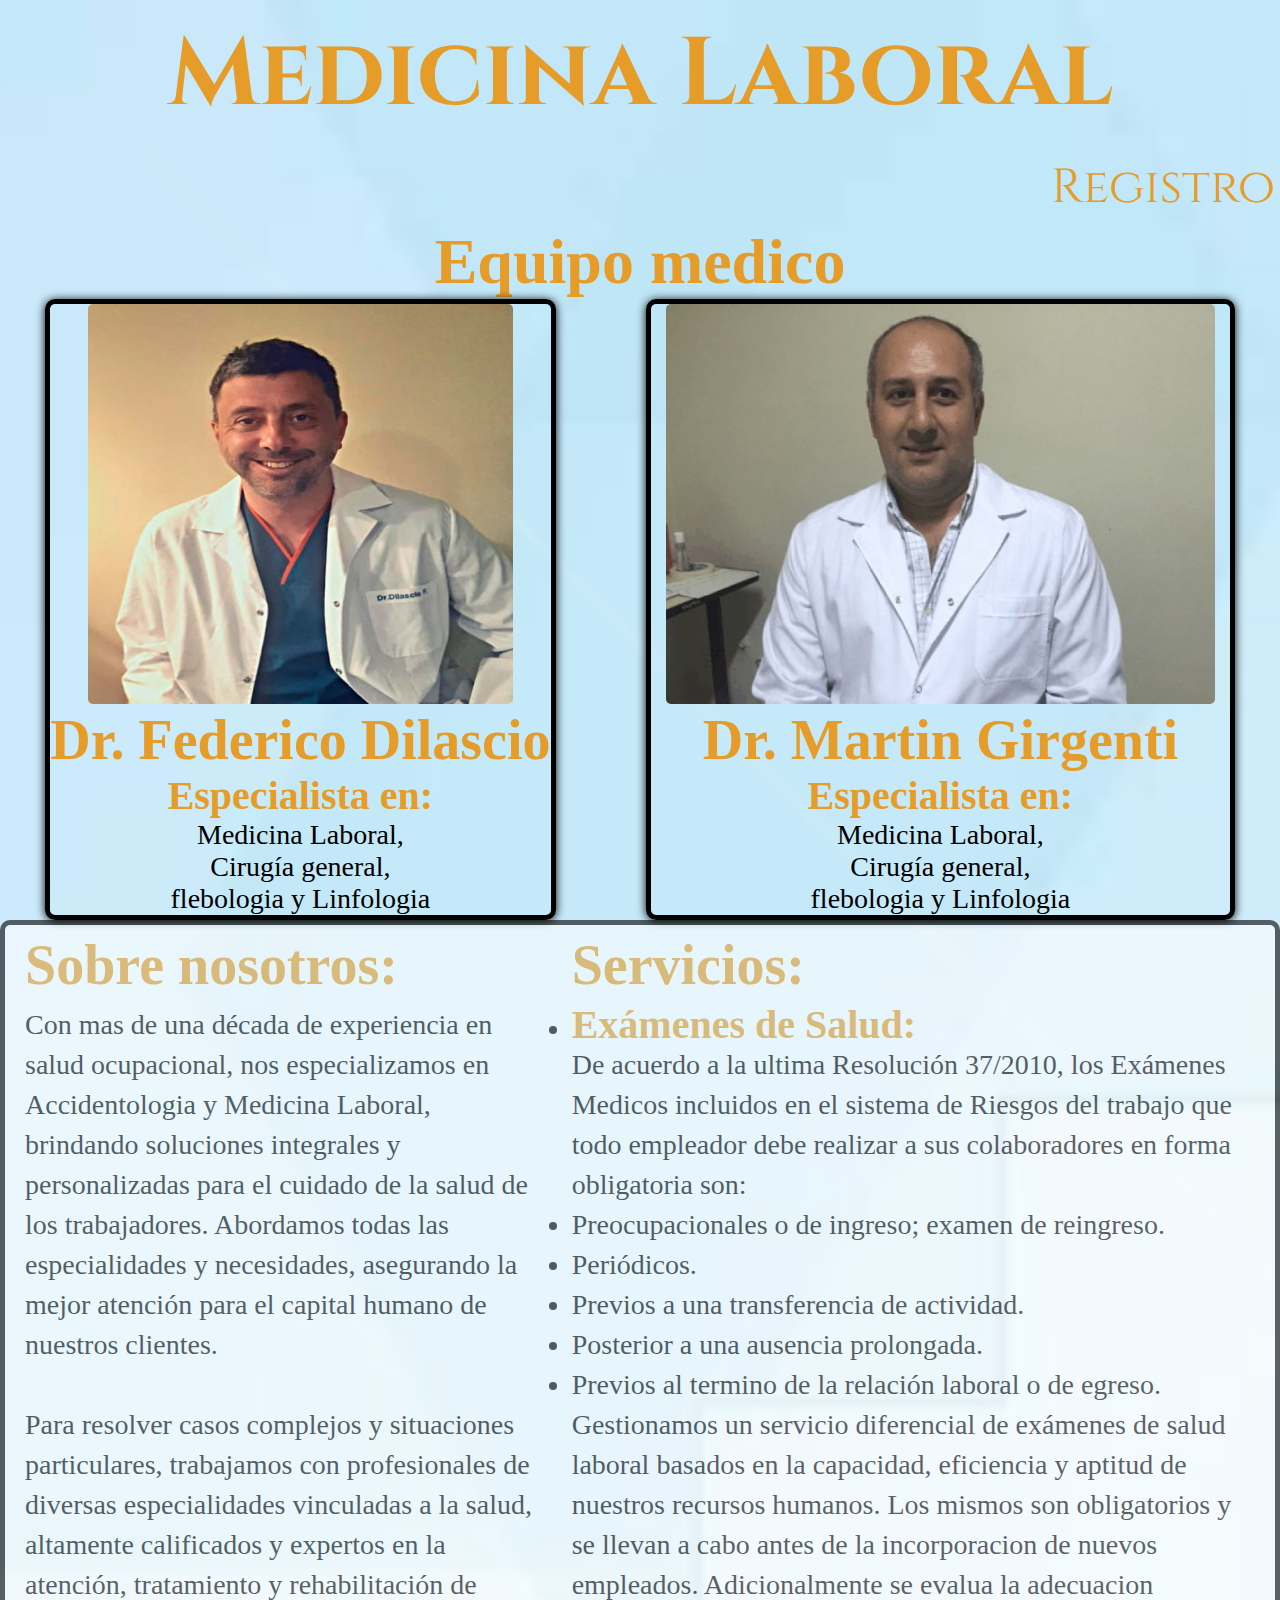
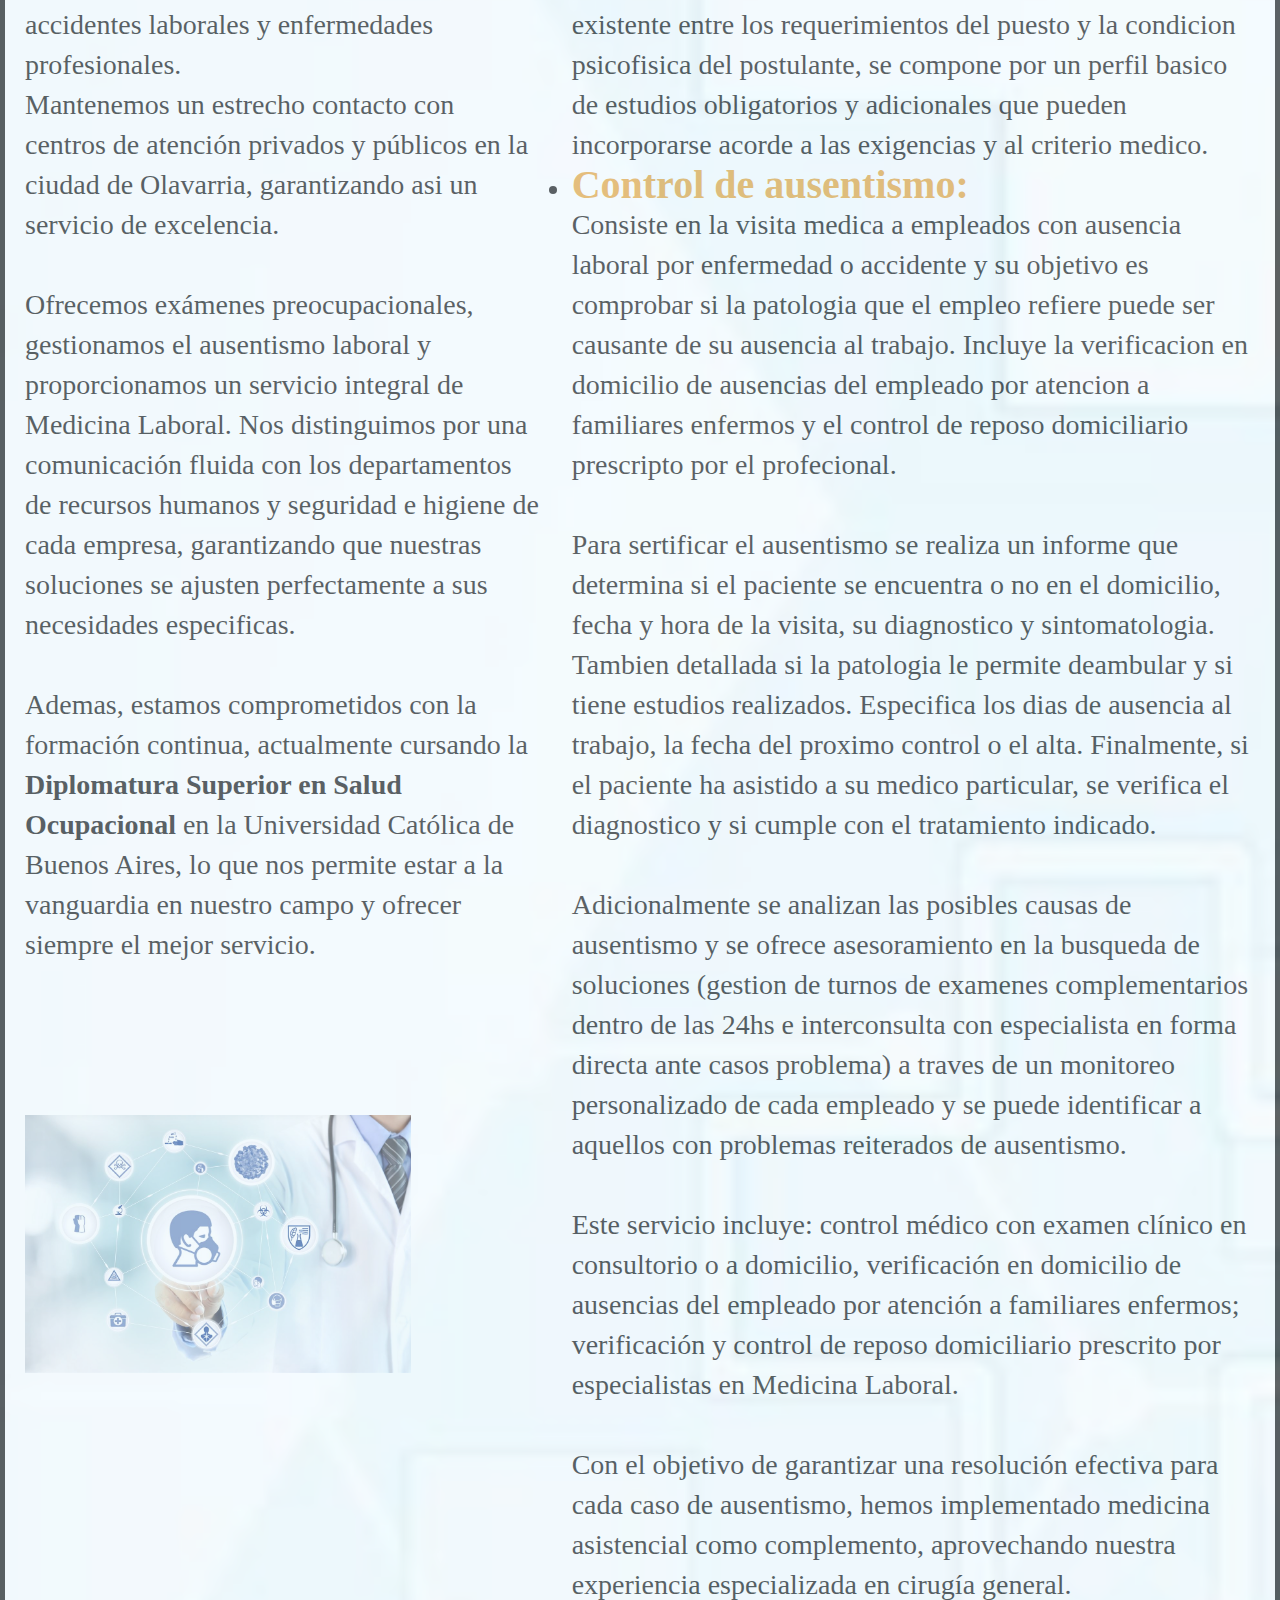
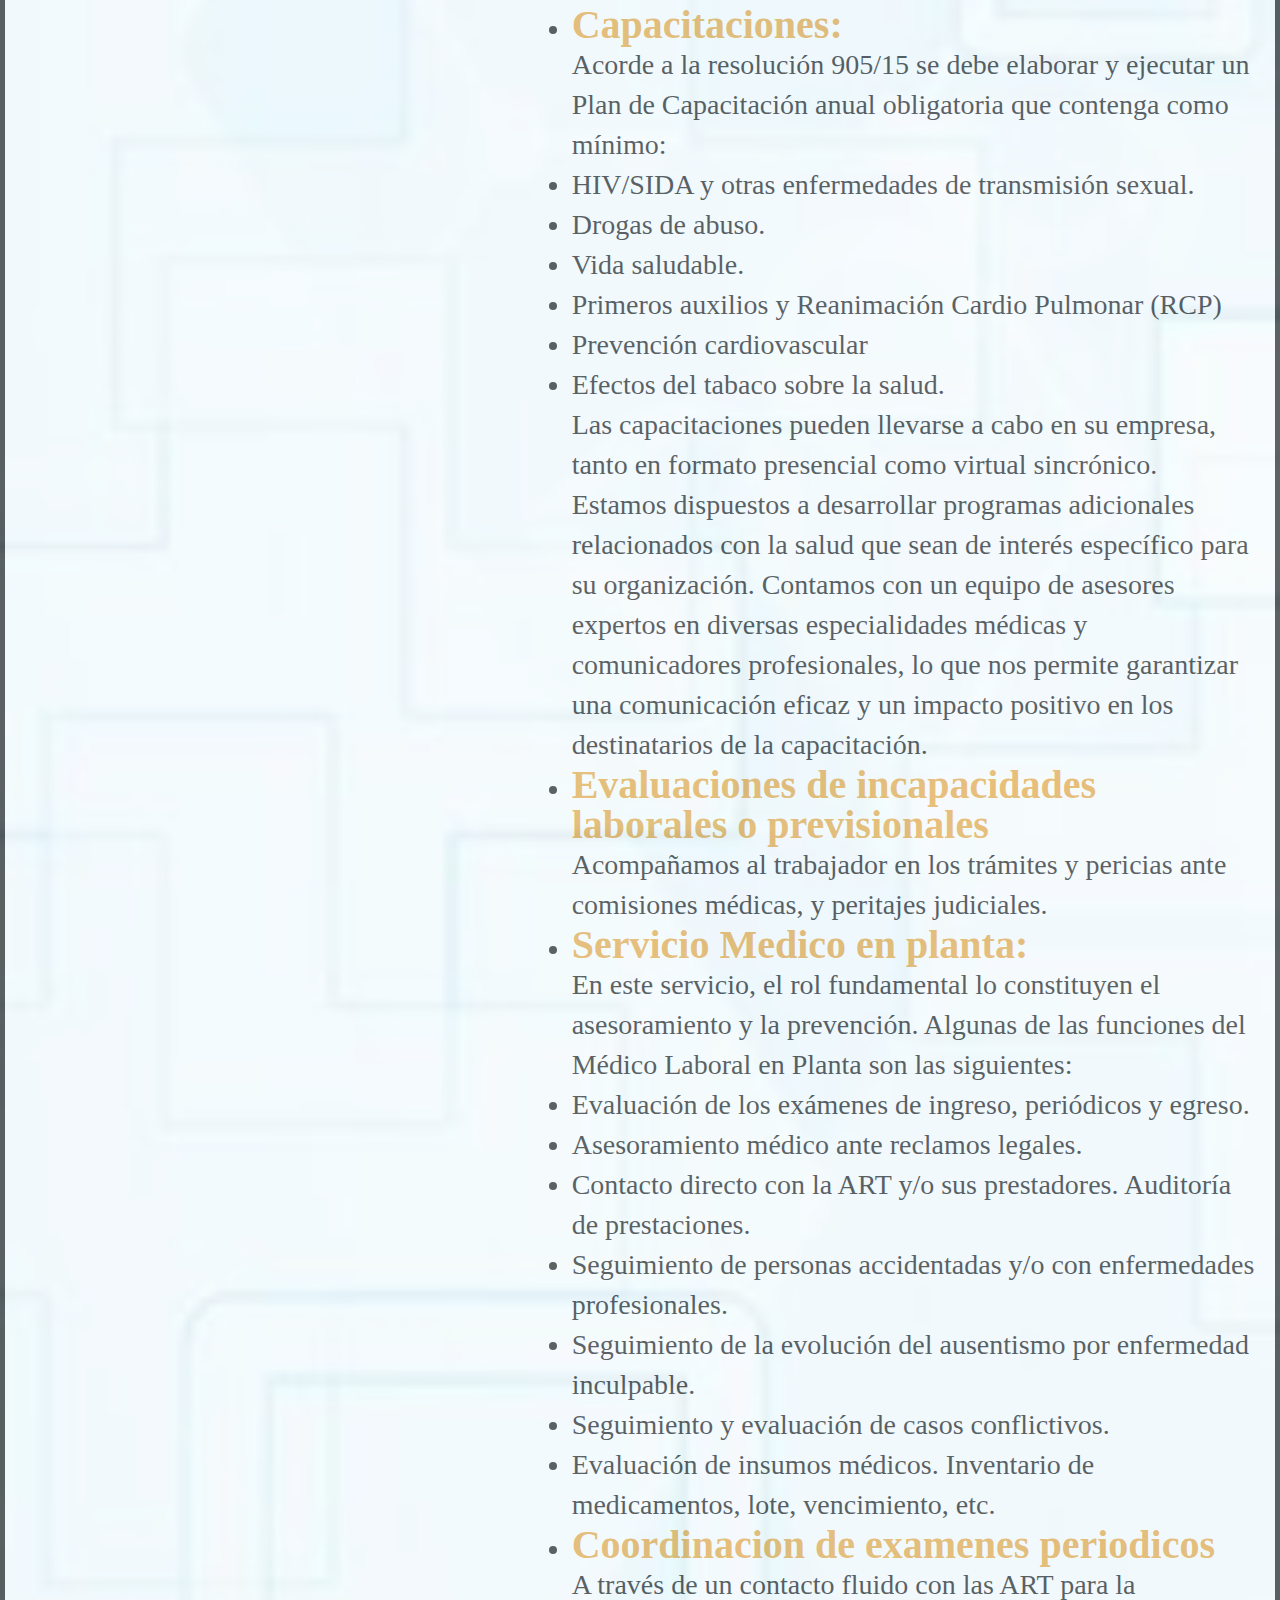
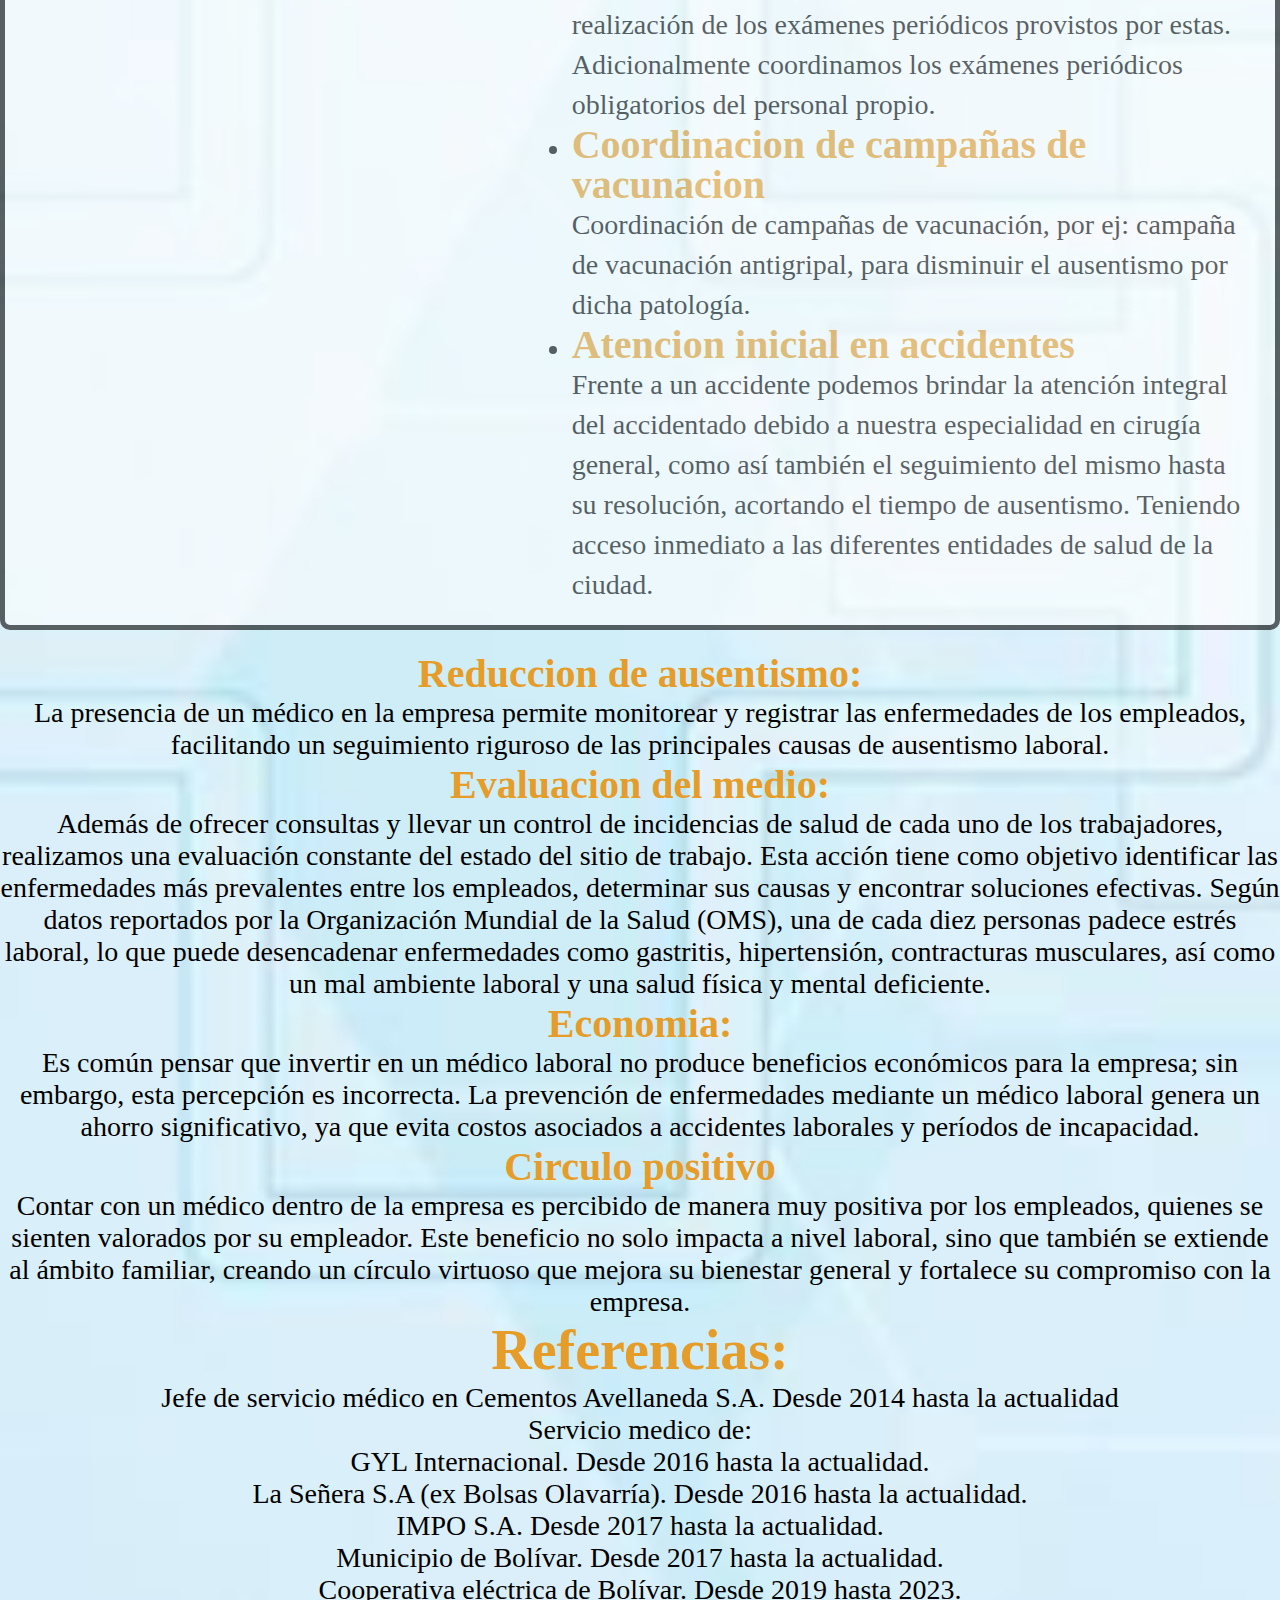
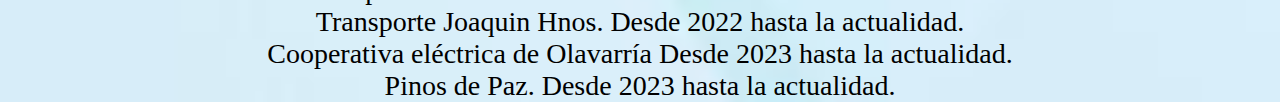
<file: index.html>
<!DOCTYPE html>
<html lang="es">
<head>
    <meta charset="UTF-8">
    <meta name="viewport" content="width=device-width, initial-scale=1.0">
    <title>Document</title>
    <!-- Estilos -->
     <link rel="stylesheet" href="/css/style.css">
</head>
<body class="Body">
    <div class="container-primry">
        <header>
            <div class="encabezado">
                <div class="title"><h1>Medicina Laboral</h1></div>
                <div class="form"><a href="/html/registro.html">Registro</a></div>            
            </div>
        </header>
        <nav class="menu">
            <div class="profecionales">
                <div class="equipo-medico">
                    <h1>Equipo medico</h1>
                    <div class="container">
                        <div class="dilascio">
                            <img class="img" src="/img/Dilascio.F.jpg" alt="">
                            <div class="sub-title"><h2>Dr. Federico Dilascio</h2>
                            <p class="col"><h3>Especialista en:</h3></p>
                            <p>Medicina Laboral, <br> Cirugía general, <br> flebologia y Linfologia</p>
                        </div>
                        </div>
                        
                        <div class="girgenti">
                            <img class="img" src="/img/bocha girgenti.jpg" alt="">
                            <div class="sub-title"><h2>Dr. Martin Girgenti</h2>
                            <p class="col"><h3>Especialista en:</h3></p>
                            <p>Medicina Laboral, <br> Cirugía general, <br> flebologia y Linfologia</p>
                        </div>
                        </div>
                    </div>
                </div>

            </div>
        </nav>
        <aside class="datos">
            <div class="info-prof">
                <h2 class="sub-title">Sobre nosotros:</h2>
                <p>Con mas de una década de experiencia en salud ocupacional, nos especializamos en Accidentologia
                    y Medicina Laboral, brindando soluciones integrales y personalizadas para el cuidado de la salud de los trabajadores.
                    Abordamos todas las especialidades y necesidades, asegurando la mejor atención para el capital humano de nuestros clientes. <br>
                    <br>
                    Para resolver casos complejos y situaciones particulares, trabajamos con profesionales de diversas especialidades vinculadas a la salud,
                    altamente calificados y expertos en la atención, tratamiento y rehabilitación de accidentes laborales y enfermedades profesionales. <br>
                    Mantenemos un estrecho contacto con centros de atención privados y públicos en la ciudad de Olavarria, garantizando asi un
                    servicio de excelencia. <br>
                    <br>
                    Ofrecemos exámenes preocupacionales, gestionamos el ausentismo laboral y proporcionamos un servicio integral de Medicina Laboral. Nos distinguimos por 
                    una comunicación fluida con los departamentos de recursos humanos y seguridad e higiene de cada empresa, garantizando que nuestras soluciones 
                    se ajusten perfectamente a sus necesidades especificas. <br>
                    <br>
                    Ademas, estamos comprometidos con la formación continua, actualmente cursando la <b>Diplomatura Superior en Salud Ocupacional</b> en la Universidad Católica de Buenos Aires,
                    lo que nos permite estar a la vanguardia en nuestro campo y ofrecer siempre el mejor servicio. 
                    <img src="/img/Master-Medicina-Ocupacional.jpg" alt="">
                </p>
            </div>
            <div class="service">
                <h2 class="sub-title">Servicios:</h2>
                <div class="examenes">
                    <ul>
                        <li><h3>Exámenes de Salud:</h3></li>
                    </ul>
                    <p>De acuerdo a la ultima Resolución 37/2010, los Exámenes Medicos incluidos en el sistema de Riesgos del trabajo que todo empleador debe realizar a sus colaboradores en forma obligatoria son: <br>
                    <ul>
                        <li>Preocupacionales o de ingreso; examen de reingreso.</li>
                        <li>Periódicos.</li>
                        <li>Previos a una transferencia de actividad.</li>
                        <li>Posterior a una ausencia prolongada.</li>
                        <li>Previos al termino de la relación laboral o de egreso.</li>
                    </ul></p>
                    <p>Gestionamos un servicio diferencial de exámenes de salud laboral basados en la capacidad, eficiencia y aptitud de nuestros recursos humanos.
                        Los mismos son obligatorios y se llevan a cabo antes de la incorporacion de nuevos empleados. Adicionalmente se evalua la adecuacion existente entre los requerimientos
                        del puesto y la condicion psicofisica del postulante, se compone por un perfil basico de estudios obligatorios y adicionales que pueden incorporarse 
                        acorde a las exigencias y al criterio medico.
                    </p>
                </div>
                <div class="control-aus">
                    <ul>
                        <li><h3>Control de ausentismo:</h3></li>
                    </ul>
                    <p>Consiste en la visita medica a empleados con ausencia laboral por enfermedad o accidente y su objetivo es comprobar si la patologia
                        que el empleo refiere puede ser causante de su ausencia al trabajo. Incluye la verificacion en domicilio
                        de ausencias del empleado por atencion a familiares enfermos y el control de reposo domiciliario prescripto por el profecional. <br>
                        <br>
                        Para sertificar el ausentismo se realiza un informe que determina si el paciente se encuentra o no en el domicilio, fecha y hora de la visita,
                        su diagnostico y sintomatologia. Tambien detallada si la patologia le permite deambular y si tiene estudios realizados. Especifica los
                        dias de ausencia al trabajo, la fecha del proximo control o el alta. Finalmente, si el paciente ha asistido a su medico particular, se verifica el diagnostico
                        y si cumple con el tratamiento indicado. <br>
                        <br>
                        Adicionalmente se analizan las posibles causas de ausentismo y se ofrece asesoramiento en la busqueda de soluciones (gestion de turnos de examenes complementarios dentro de las 24hs e 
                        interconsulta con especialista en forma directa ante casos problema) a traves de un monitoreo personalizado de cada empleado y se puede identificar 
                        a aquellos con problemas reiterados de ausentismo. <br>
                        <br>
                        Este servicio incluye: control médico con examen clínico en consultorio o a domicilio,
                        verificación en domicilio de ausencias del empleado por atención a familiares enfermos;
                        verificación y control de reposo domiciliario prescrito por especialistas en Medicina Laboral. <br>
                        <br>
                        Con el objetivo de garantizar una resolución efectiva para cada caso de ausentismo, hemos
                        implementado medicina asistencial como complemento, aprovechando nuestra experiencia
                        especializada en cirugía general.
                    </p>
                </div>
                <div class="capacitaciones">
                    <ul>
                        <li><h3>Capacitaciones:</h3></li>
                    </ul>
                    <p>Acorde a la resolución 905/15 se debe elaborar y ejecutar un Plan de Capacitación anual
                        obligatoria que contenga como mínimo:
                    <ul>
                        <li>HIV/SIDA y otras enfermedades de transmisión sexual.</li>
                        <li>Drogas de abuso.</li>
                        <li>Vida saludable.</li>
                        <li>Primeros auxilios y Reanimación Cardio Pulmonar (RCP)</li>
                        <li>Prevención cardiovascular</li>
                        <li>Efectos del tabaco sobre la salud.</li>
                    </ul>
                    <p>Las capacitaciones pueden llevarse a cabo en su empresa, tanto en formato presencial como
                    virtual sincrónico. Estamos dispuestos a desarrollar programas adicionales relacionados con la
                    salud que sean de interés específico para su organización. Contamos con un equipo de
                    asesores expertos en diversas especialidades médicas y comunicadores profesionales, lo que
                    nos permite garantizar una comunicación eficaz y un impacto positivo en los destinatarios de la
                    capacitación.
                    </p>
                </p>
                </div>
                <div class="evaluaciones">
                    <ul>
                        <li><h3>Evaluaciones de incapacidades laborales o previsionales</h3></li>                   
                    </ul>
                    <p>Acompañamos al trabajador en los trámites y pericias ante comisiones médicas, y peritajes
                        judiciales.</p>
                </div>
                <div class="serv-med">
                    <ul><li><h3>Servicio Medico en planta:</h3></li></ul>
                    <p>En este servicio, el rol fundamental lo constituyen el asesoramiento y la prevención. Algunas de
                        las funciones del Médico Laboral en Planta son las siguientes:
                    <ul>
                        <li>Evaluación de los exámenes de ingreso, periódicos y egreso.</li>
                        <li>Asesoramiento médico ante reclamos legales.</li>
                        <li>Contacto directo con la ART y/o sus prestadores. Auditoría de prestaciones.</li>
                        <li>Seguimiento de personas accidentadas y/o con enfermedades profesionales.</li>
                        <li>Seguimiento de la evolución del ausentismo por enfermedad inculpable.</li>
                        <li>Seguimiento y evaluación de casos conflictivos.</li>
                        <li>Evaluación de insumos médicos. Inventario de medicamentos, lote, vencimiento, etc.</li>
                    </ul></p>
                </div>
                <div class="coordinacion">
                    <ul>
                        <li><h3>Coordinacion de examenes periodicos</h3></li>
                        
                    </ul>
                    <p>A través de un contacto fluido con las ART para la realización de los exámenes periódicos
                        provistos por estas. Adicionalmente coordinamos los exámenes periódicos obligatorios del
                        personal propio.</p>
                </div>
                <div class="campañas-vac">
                    <ul>
                        <li><h3>Coordinacion de campañas de vacunacion</h3></li>                    
                    </ul>
                    <p>Coordinación de campañas de vacunación, por ej: campaña de vacunación antigripal, para
                        disminuir el ausentismo por dicha patología.</p>
                </div>
                <div class="ate-inicial">
                    <ul>
                        <li><h3>Atencion inicial en accidentes</h3></li>
                    </ul>
                    <p>Frente a un accidente podemos brindar la atención integral del accidentado debido a nuestra
                        especialidad en cirugía general, como así también el seguimiento del mismo hasta su
                        resolución, acortando el tiempo de ausentismo. Teniendo acceso inmediato a las diferentes
                        entidades de salud de la ciudad.</p>
                </div>
            </div>
        </aside>
        <section class="beneficios">
            <div class="reduccion">
                <ul>
                    <li><h3>Reduccion de ausentismo:</h3></li>
                </ul>
                <p>La presencia de un médico en la empresa permite monitorear y registrar las enfermedades de
                    los empleados, facilitando un seguimiento riguroso de las principales causas de ausentismo
                    laboral.</p>
            </div>
            <div class="evaluacion">
                <ul>
                    <li><h3>Evaluacion del medio:</h3></li>
                </ul>
                <p>Además de ofrecer consultas y llevar un control de incidencias de salud de cada uno de los
                    trabajadores, realizamos una evaluación constante del estado del sitio de trabajo. Esta acción
                    tiene como objetivo identificar las enfermedades más prevalentes entre los empleados,
                    determinar sus causas y encontrar soluciones efectivas. Según datos reportados por la
                    Organización Mundial de la Salud (OMS), una de cada diez personas padece estrés laboral, lo
                    que puede desencadenar enfermedades como gastritis, hipertensión, contracturas musculares,
                    así como un mal ambiente laboral y una salud física y mental deficiente.</p>
            </div>
            <div class="economia">
                <ul>
                    <li><h3>Economia:</h3></li>                
                </ul>
                <p>Es común pensar que invertir en un médico laboral no produce beneficios económicos para la
                    empresa; sin embargo, esta percepción es incorrecta. La prevención de enfermedades mediante
                    un médico laboral genera un ahorro significativo, ya que evita costos asociados a accidentes
                    laborales y períodos de incapacidad.</p>
            </div>
            <div class="circulo">
                <ul>
                    <li><h3>Circulo positivo</h3></li>
                </ul>
                <p>Contar con un médico dentro de la empresa es percibido de manera muy positiva por los
                    empleados, quienes se sienten valorados por su empleador. Este beneficio no solo impacta a
                    nivel laboral, sino que también se extiende al ámbito familiar, creando un círculo virtuoso que
                    mejora su bienestar general y fortalece su compromiso con la empresa.</p>
            </div>
        </section>
        <footer class="pie">
            <h2>Referencias:</h2>
            <ul>           
                <li>Jefe de servicio médico en Cementos Avellaneda S.A. Desde 2014 hasta la actualidad</li>            
            </ul>
            <p>Servicio medico de:</p>
            <ul>
                <li>GYL Internacional. Desde 2016 hasta la actualidad.</li>
                <li>La Señera S.A (ex Bolsas Olavarría). Desde 2016 hasta la actualidad.</li>
                <li>IMPO S.A. Desde 2017 hasta la actualidad.</li>
                <li>Municipio de Bolívar. Desde 2017 hasta la actualidad.</li>
                <li>Cooperativa eléctrica de Bolívar. Desde 2019 hasta 2023.</li>
                <li>Transporte Joaquin Hnos. Desde 2022 hasta la actualidad.</li>
                <li>Cooperativa eléctrica de Olavarría Desde 2023 hasta la actualidad.</li>
                <li>Pinos de Paz. Desde 2023 hasta la actualidad.</li>

            </ul>
        </footer>
    </div>

    <script src="/js/admin.js"></script>
</body>
</html>
</file>
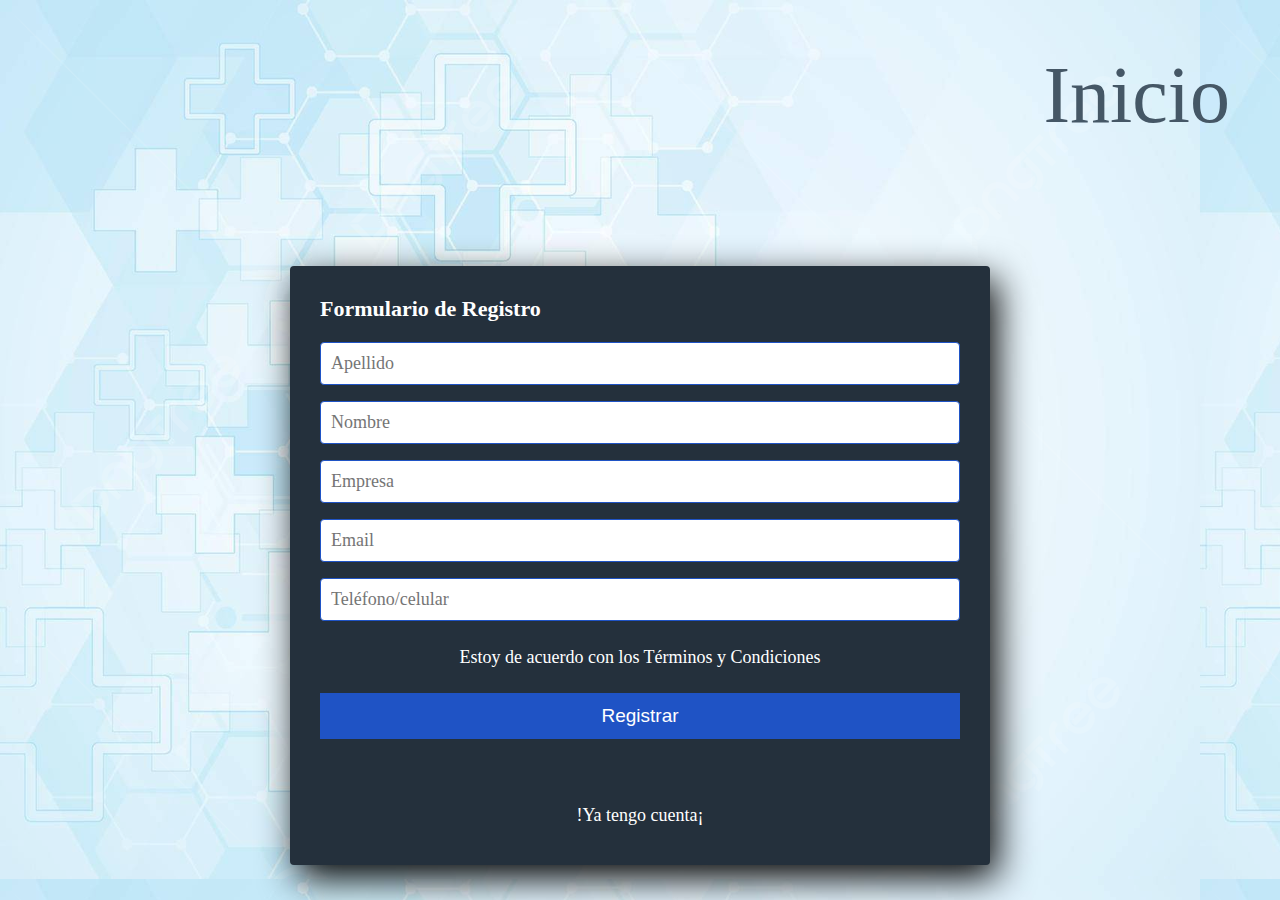
<file: html/registro.html>
<!DOCTYPE html>
<html lang="es">
<head>
    <meta charset="UTF-8">
    <meta name="viewport" content="width=device-width, initial-scale=1.0">
    <title>Document</title>
     <!-- Estilos -->
     <link rel="stylesheet" href="/css/style.css">
</head>
<body class="register">
    <header class="inicio">
        <a href="/index.html">  Inicio</a>
    </header>
    <section class="form-register">
        <h4>Formulario de Registro</h4>
        <input class="controls" type="text" name="apellido" id="apellido" placeholder="Apellido">
        <label for="Apellido"></label>
        <input class="controls" type="text" name="nombre" id="nombre" placeholder="Nombre">
        <label for="Nombre"></label>
        <input class="controls" type="text" name="empresa" id="empresa" placeholder="Empresa">
        <label for="Empresa"></label>
        <input class="controls" type="email" name="email" id="email" placeholder="Email">
        <label for="Email"></label>
        <input class="controls" type="number" name="teléfono" id="number" placeholder="Teléfono/celular">
        <label for="Number"></label>
        <p>Estoy de acuerdo con los <a href="#">Términos y Condiciones</a></p>
        <button type="submit" class="button" onclick="">Registrar</button >
        <p class="warnings" id="warnings"></p>        
        <p><a href="#">!Ya tengo cuenta¡</a></p>
    </section>



<!-- JavaScript -->
    <script src="/js/admin.js"></script>
</body>
</html>
</file>
<file: css/style.css>
@import url('https://fonts.googleapis.com/css2?family=Cinzel:wght@400..900&family=Comfortaa:wght@300..700&family=Dancing+Script:wght@400..700&family=Ga+Maamli&family=Lobster&display=swap');



*{
    margin: 0;
    padding: 0;
    box-sizing: border-box;
}
:root{
    /* fondo */
    --primary-color: #2991E5; 
    /* letras */
    --secondary-color: #E69C29;
    /* footer */
    --tertiary: #455766;
    /* fuente primaria */
    --primary-font: "Cinzel", serif;
    /* fuente secundaria */
    --secondary-font: "Comfortaa", serif;      
}
.Body{
    text-align: center;
    background-image: url(/img/img-3.png);
    background-repeat: no-repeat;
    background-size: cover;
    
}
h1{
    font-size: 4rem;
    color: var(--secondary-color);
}
h2{
    font-size: 3.5rem;
    color: var(--secondary-color);
}
h3{
    font-size: 2.5rem;
    color: var(--secondary-color);
}
ul{
    font-size: 1.75rem;
}
p{
    font-size: 1.75rem;
}
header{
    .title h1{
        text-align: center;
        font-size: 6rem;
        color: var(--secondary-color);
        padding: 10px;    
    }
    .form a{
        display: flex;
        justify-content: end;
        margin: 5px;
        color: var(--secondary-color);
        font-size: 3rem;
        text-decoration: none;   
    }
    .form a:hover{
        color: black;
        text-decoration: none;
    }
    
}
.encabezado{       
    font-family: var(--primary-font);
}

.container{
    display: flex;
    justify-content: space-around;
    text-align: center;
    
    .img{
        width: 85%;
        height: 400px;
        border-radius: 5px;
    }
   
   
}
.girgenti .img{
    width: 95%;
}

.dilascio {
    border: 5px solid black;
    border-radius: 10px;
    overflow: hidden;
    box-shadow: 0px 1px 10px black;
    cursor: default;
    transition: all 400ms ease;    
}
.dilascio:hover{
    box-shadow: 1px 1px 20px black;
    transform: translateY(-3%);
}
.girgenti{
    border: 5px solid black;
    border-radius: 10px;
    overflow: hidden;
    box-shadow: 0px 1px 10px black;
    cursor: default;
    transition: all 400ms ease; 
}
.girgenti:hover{
    box-shadow: 1px 1px 20px black;
    transform: translateY(-3%);
}
.datos{
   
    border: 5px solid black;
    text-align: left;
    padding: 20px;
    border-radius: 10px 10px;
    width: 100%;
    height: 50%;
    margin-bottom: 20px;
    background-color: white;
    opacity: 0.6;
    line-height: 40px;
    display: flex;
    justify-content: space-around;
    gap: 2rem;
   
    

    img{
        margin-top: 150px;
        width: 75%;
    }

    
    .sub-title{
        text-align: center;
        margin-bottom: 20px;
        display: flex;
        
    }

}


/* ---------------------------------------------------------######------------------------------------------------------ */
/* ------------------REGISTRO-------------------------------------------------------------------------------------------- */
body.register{
    background-image: url(/img/img-3.png);
}

.inicio a{
    display: flex;
    justify-content: end;
    font-size: 5rem;
    margin: 25px;
    padding: 25px;
    font-family: 'calibri';
    color: #455766;
    text-decoration: none;
}
.inicio a:hover{ 
    color: #1f53c5;
    text-decoration: none;
}

.form-register{
    width: 700px;
    height: auto;
    background: #24303c;
    padding: 30px;
    margin: auto;
    margin-top: 100px;
    border-radius: 4px;
    font-family: 'calibri';
    color: white;
    box-shadow: 7px 13px 37px #000;
    h4{
        font-size: 22px;
        margin-bottom: 20px;
        
    }
    
}
.controls{
    width: 100%;
    color: #24303c;
    padding: 10px;
    border-radius: 4px;
    margin-bottom: 16px;
    border: 1px solid #1f53c5;
    font-family: 'calibri';
    font-size: 18px;
}
.form-register p{
    height: 40px;
    text-align: center;
    font-size: 18px;
    line-height: 40px;
}
.form-register a{
    color: white;
    text-decoration: none;
}
.form-register a:hover{
    color: white;
    text-decoration: underline;
}
.button{
    width: 100%;
    background: #1f53c5;
    border: none;
    padding: 12px;
    color: white;
    margin: 16px 0;
    font-size: 19px;
    cursor: pointer;
}
.button:hover{
    color: black;
}
.warnings{
    width: 200px;
    text-align: center;
    margin: auto;
    color: #B06AB3;
    padding-top: 20px;
}





/* ---------------------------------------------------------######------------------------------------------------------ */

@media (max-width: 800px){
    .container-primary{color: wheat}
   
}
@media (min-width: 600px){
    .container-primary{
        background-color: #2991E5;
        flex-direction: column;
    }
}
</file>
